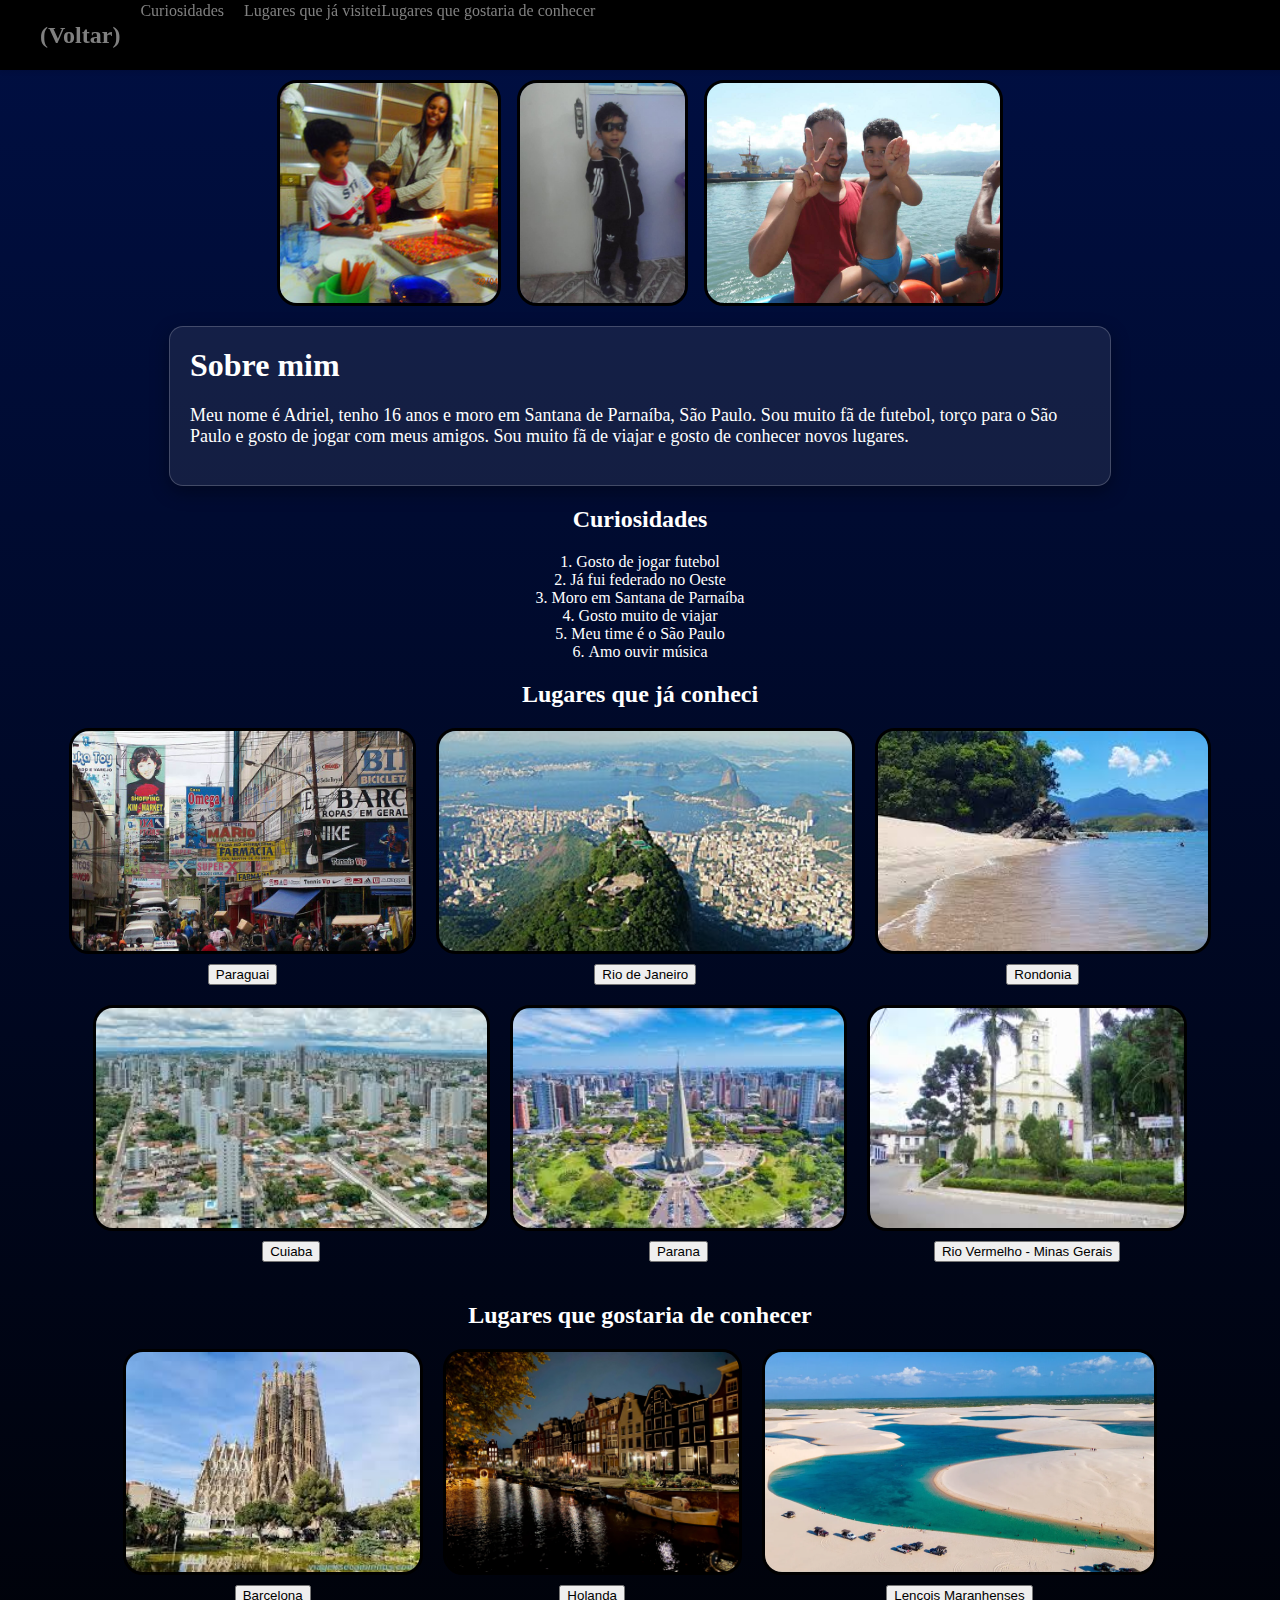
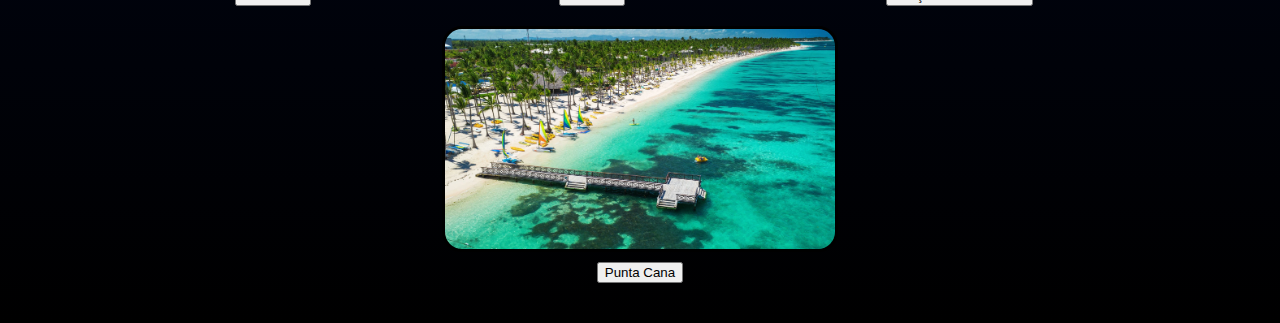
<file: adriel.html>
<!DOCTYPE html>
<html lang="en">
  <head>
    <meta charset="UTF-8">
    <meta name="viewport" content="width=device-width, initial-scale=1.0">
    <title>Sobre mim</title>
    <link rel="stylesheet" href="styleAdriel.css">
  </head>
  <body>
    <header>
      <nav class="menu">
        <ul>
          <li><a href="index.html"><h2>(Voltar)</h2></a></li>
          <li><a href="#curiosidades">Curiosidades</a></li>
          <li><a href="#lugares-visitados">Lugares que já visitei</a></li>
          <li><a href="#lugares-gostaria-de-conhecer">Lugares que gostaria de
              conhecer</a></li>
        </ul>
      </nav>
    </header>
    <main class="conteudo">
      <div class="imagens">
        <img src="/img/eu-crianca.png" alt="Adriel criança">
        <img src="/img/eu-crianca2.jpeg" alt="Adriel crianca">
        <img src="/img/eu-crianca3.jpeg" alt="Adriel crianca">
      </div>
      <div class="sobre-mim" id="sobre-mim">
        <h1>Sobre mim</h1>
        <p>Meu nome é Adriel, tenho 16 anos e moro em Santana de Parnaíba, São
          Paulo. Sou muito fã de futebol, torço para o São Paulo e gosto de
          jogar com meus amigos. Sou muito fã de viajar e gosto de conhecer
          novos lugares.</p>
      </div>
      <section id="curiosidades">
        <h2>Curiosidades</h2>
        <ol>
          <li>Gosto de jogar futebol</li>
          <li>Já fui federado no Oeste</li>
          <li>Moro em Santana de Parnaíba</li>
          <li>Gosto muito de viajar</li>
          <li>Meu time é o São Paulo</li>
          <li>Amo ouvir música</li>
        </ol>
      </section>
      <section id="lugares-visitados">
        <h2>Lugares que já conheci</h2>
        <nav class="lugares">
          <div class="lugar">
            <img src="/img/comprar-paraguai.jpg" alt="Paraguai">
            <button><a
                href="https://pt.wikipedia.org/wiki/Paraguai">Paraguai</a></button>
          </div>
          <div class="lugar">
            <img src="/img/Cidade_Maravilhosa.jpg" alt="Rio de Janeiro">
            <button><a href="https://pt.wikipedia.org/wiki/Rio_de_Janeiro">Rio
                de Janeiro</a></button>
          </div>
          <div class="lugar">
            <img src="/img/images.jpeg" alt="Rondonia">
            <button><a
                href="https://pt.wikipedia.org/wiki/Rond%C3%B4nia">Rondonia</a></button>
          </div>
          <div class="lugar">
            <img src="/img/download.jpeg" alt="Cuiaba">
            <button><a
                href="https://pt.wikipedia.org/wiki/Cuiab%C3%A1">Cuiaba</a></button>
          </div>
          <div class="lugar">
            <img src="/img/images (1).jpeg" alt="Parana">
            <button><a
                href="https://pt.wikipedia.org/wiki/Paran%C3%A1">Parana</a></button>
          </div>
          <div class="lugar">
            <img src="/img/images (2).jpeg" alt="Rio Vermelho">
            <button><a
                href="https://pt.wikipedia.org/wiki/Rio_Vermelho_(munic%C3%ADpio)">Rio
                Vermelho - Minas Gerais</a></button>
          </div>
        </nav>
      </section>
      <section id="lugares-gostaria-de-conhecer">
        <h2>Lugares que gostaria de conhecer</h2>
        <nav class="lugares">
          <div class="lugar">
            <img src="/img/download (1).jpeg" alt="Barcelona">
            <button><a
                href="https://pt.wikipedia.org/wiki/Barcelona">Barcelona</a></button>
          </div>
          <div class="lugar">
            <img src="/img/dicas-de-amsterdam.jpg   " alt="Amsterdã">
            <button><a
                href="https://pt.wikipedia.org/wiki/Amesterd%C3%A3o">Holanda</a></button>
          </div>
          <div class="lugar">
            <img src="/img/5faf9a18-2c4d-49b2-bb40-990f2bb18803.png"
              alt="Lençois Maranhenses">
            <button><a
                href="https://pt.wikipedia.org/wiki/Parque_Nacional_dos_Len%C3%A7%C3%B3is_Maranhenses">Lençois
                Maranhenses</a></button>
          </div>
          <div class="lugar">
            <img src="/img/96a1c22d-72bc-4764-8e30-081e6cee132e.webp"
              alt="Punta Cana">
            <button><a href="https://pt.wikipedia.org/wiki/Punta_Cana">Punta
                Cana</a></button>
          </div>
        </nav>
      </section>
    </main>
  </body>
</html>
</file>
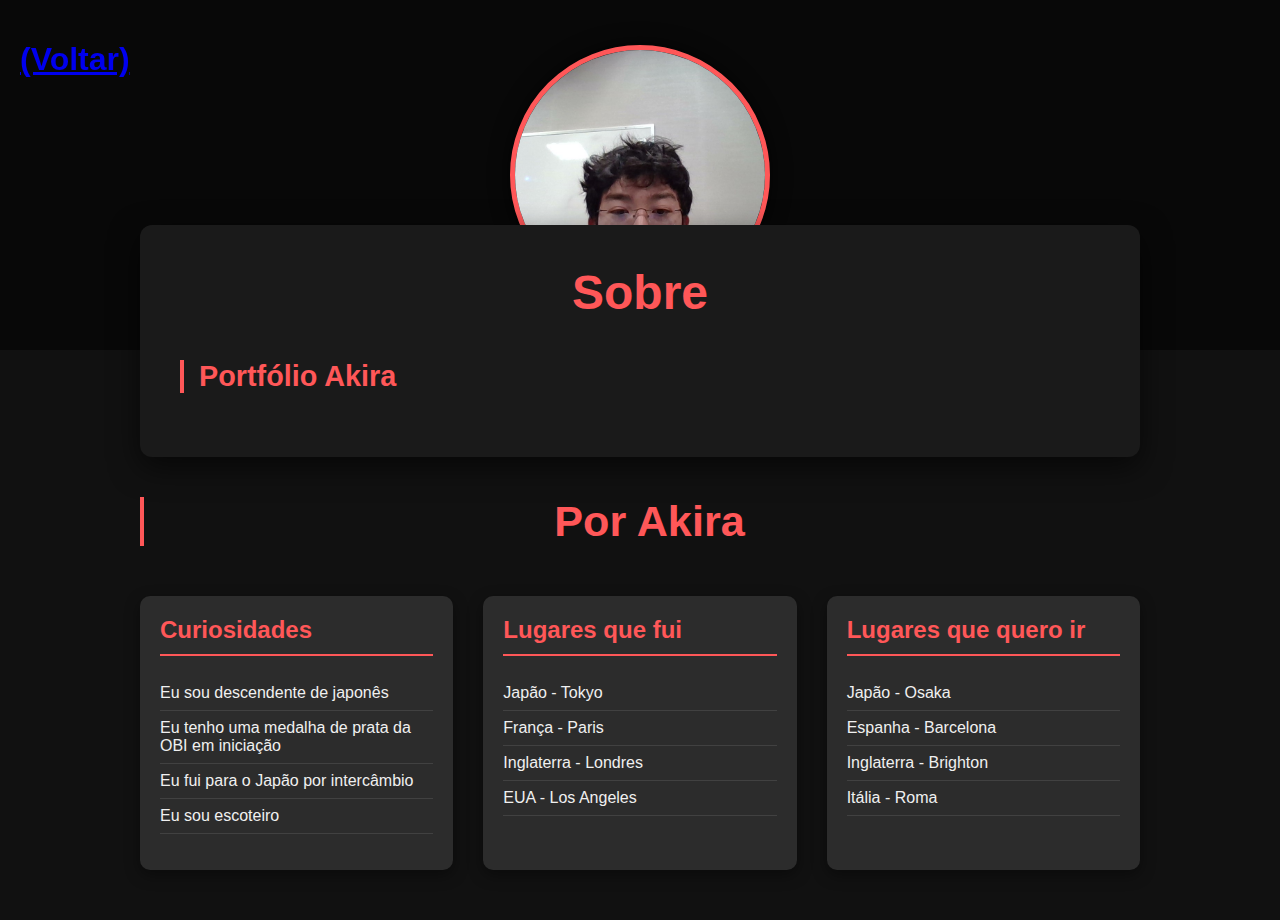
<file: akira.html>
<!DOCTYPE html>
<html lang="pt-br">
<head>
    <meta charset="UTF-8">
    <meta name="viewport" content="width=device-width, initial-scale=1.0">
    <link rel="stylesheet" href="styleAkira.css">
    <title>Portifólio</title>
</head>
<body>
    <header class="header-sobre">
        <div class="sobreposicao-header"></div>
        <img src="img/akira.jpg" alt="Foto de perfil de Akira" class="img-perfil">
    </header>

    <main class="container-conteudo-sobre">
        <a href="./index.html" class="link-voltar">
            <h1>(Voltar)</h1>
        </a>

        <article class="info-sobre">
            <h1 class="titulo-pagina">Sobre</h1>

            <section class="section-text-block">
                <h2 class="titulo-secao">Portfólio Akira</h2>
            </section>
        </article>
        
        <div class="autor-secao">
            <h2 class="titulo-secao">Por Akira</h2>
        </div>

        <section class="listas-secao">
            <div class="cartao-lista">
                <h2 class="titulo-lista">Curiosidades</h2>
                <ol>
                    <li>Eu sou descendente de japonês</li>
                    <li>Eu tenho uma medalha de prata da OBI em iniciação</li>
                    <li>Eu fui para o Japão por intercâmbio</li>
                    <li>Eu sou escoteiro</li>
                </ol>
            </div>
            
            <div class="cartao-lista">
                <h2 class="titulo-lista">Lugares que fui</h2>
                <ul>
                    <li>Japão - Tokyo</li>
                    <li>França - Paris</li>
                    <li>Inglaterra - Londres</li>
                    <li>EUA - Los Angeles</li>
                </ul>
            </div>

            <div class="cartao-lista">
                <h2 class="titulo-lista">Lugares que quero ir</h2>
                <ol>
                    <li>Japão - Osaka</li>
                    <li>Espanha - Barcelona</li>
                    <li>Inglaterra - Brighton</li>
                    <li>Itália - Roma</li>
                </ol>
            </div>
        </section>
    </main>
</body>
</html>
</file>
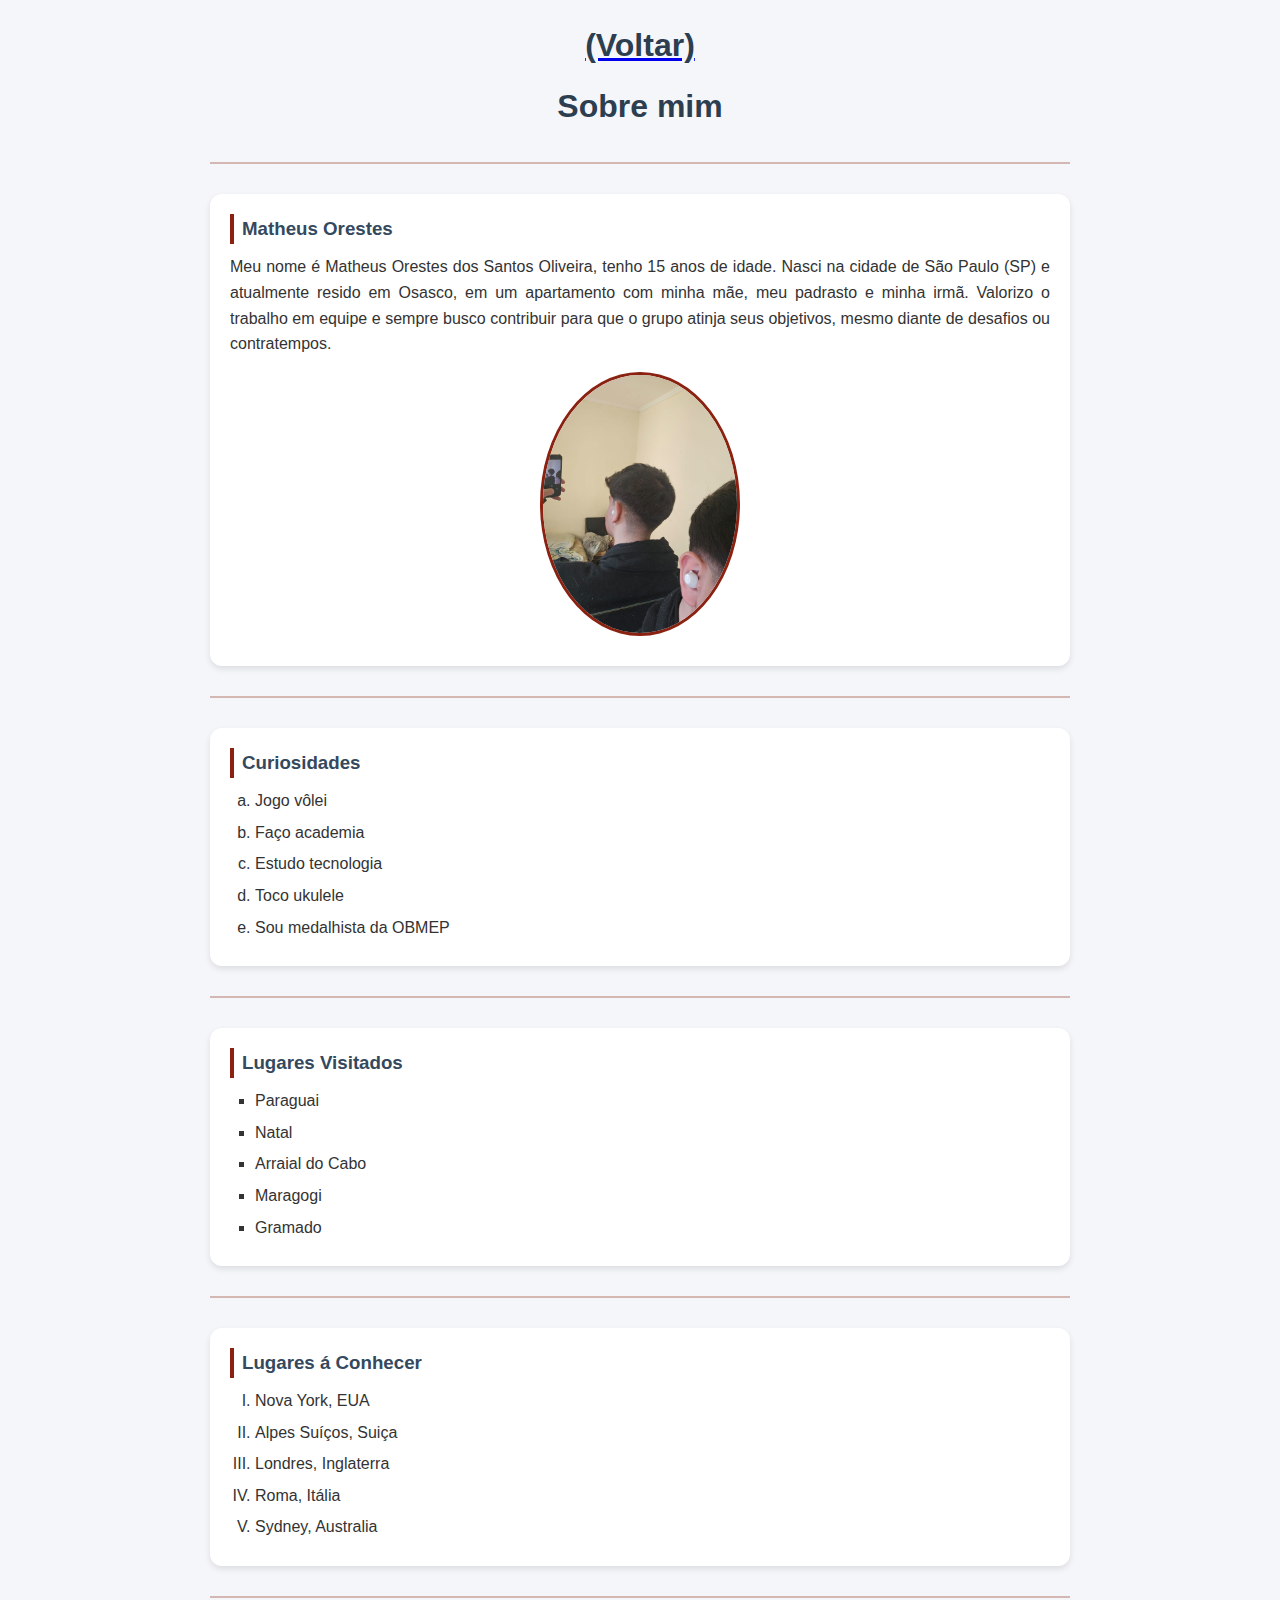
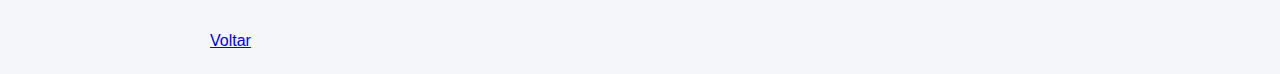
<file: orestes.html>
<!DOCTYPE html>
<html lang="pt">
<head>
    <meta charset="UTF-8">
    <meta name="viewport" content="width=device-width, initial-scale=1.0">
    <link rel="stylesheet" href="styleOrestes.css">    
    <title>Sobre mim</title>
</head>
<body>
    <a href="./index.html" class="link-voltar" aria-label="Voltar para a página inicial">
        <h1>(Voltar)</h1>
    </a>
    <h1>Sobre mim</h1>

    <hr>
    
    <div id="sobre">
        <h3>Matheus Orestes</h3>

        <p>Meu nome é Matheus Orestes dos Santos Oliveira, tenho 15 anos de idade. 
            Nasci na cidade de São Paulo (SP) e atualmente resido em Osasco,
             em um apartamento com minha mãe, meu padrasto e minha irmã. 
             Valorizo o trabalho em equipe e sempre busco contribuir para que o grupo atinja seus objetivos,
              mesmo diante de desafios ou contratempos. </p>
              <img src="img/orestes.jpg" alt="" width="200px">
        
    </div>
    
    
    <hr>
    
    <div id="curiosidade">
        <h3>Curiosidades</h3>

        <ol type="a">
            <li>Jogo vôlei</li>
            <li>Faço academia</li>
            <li>Estudo tecnologia</li>
            <li>Toco ukulele</li>
            <li>Sou medalhista da OBMEP</li>
        
        </ol>
    </div>

    <hr>

    <div id="lugares">
        <h3>Lugares Visitados</h3>

        <ul type="square">
            <li>Paraguai</li>
            <li>Natal</li>
            <li>Arraial do Cabo</li>
            <li>Maragogi</li>
            <li>Gramado</li>
        </ul>
    </div>

    <hr>

    <div id="conhecer">
        <h3>Lugares á Conhecer</h3>

        <ol type="I">
            <li>Nova York, EUA</li>
            <li>Alpes Suíços, Suiça</li>
            <li>Londres, Inglaterra</li>
            <li>Roma, Itália</li>
            <li>Sydney, Australia</li>
        </ol>
    </div>

    <hr>
    
    <a href="index.html">Voltar</a>
    
</body>
</html>
</file>
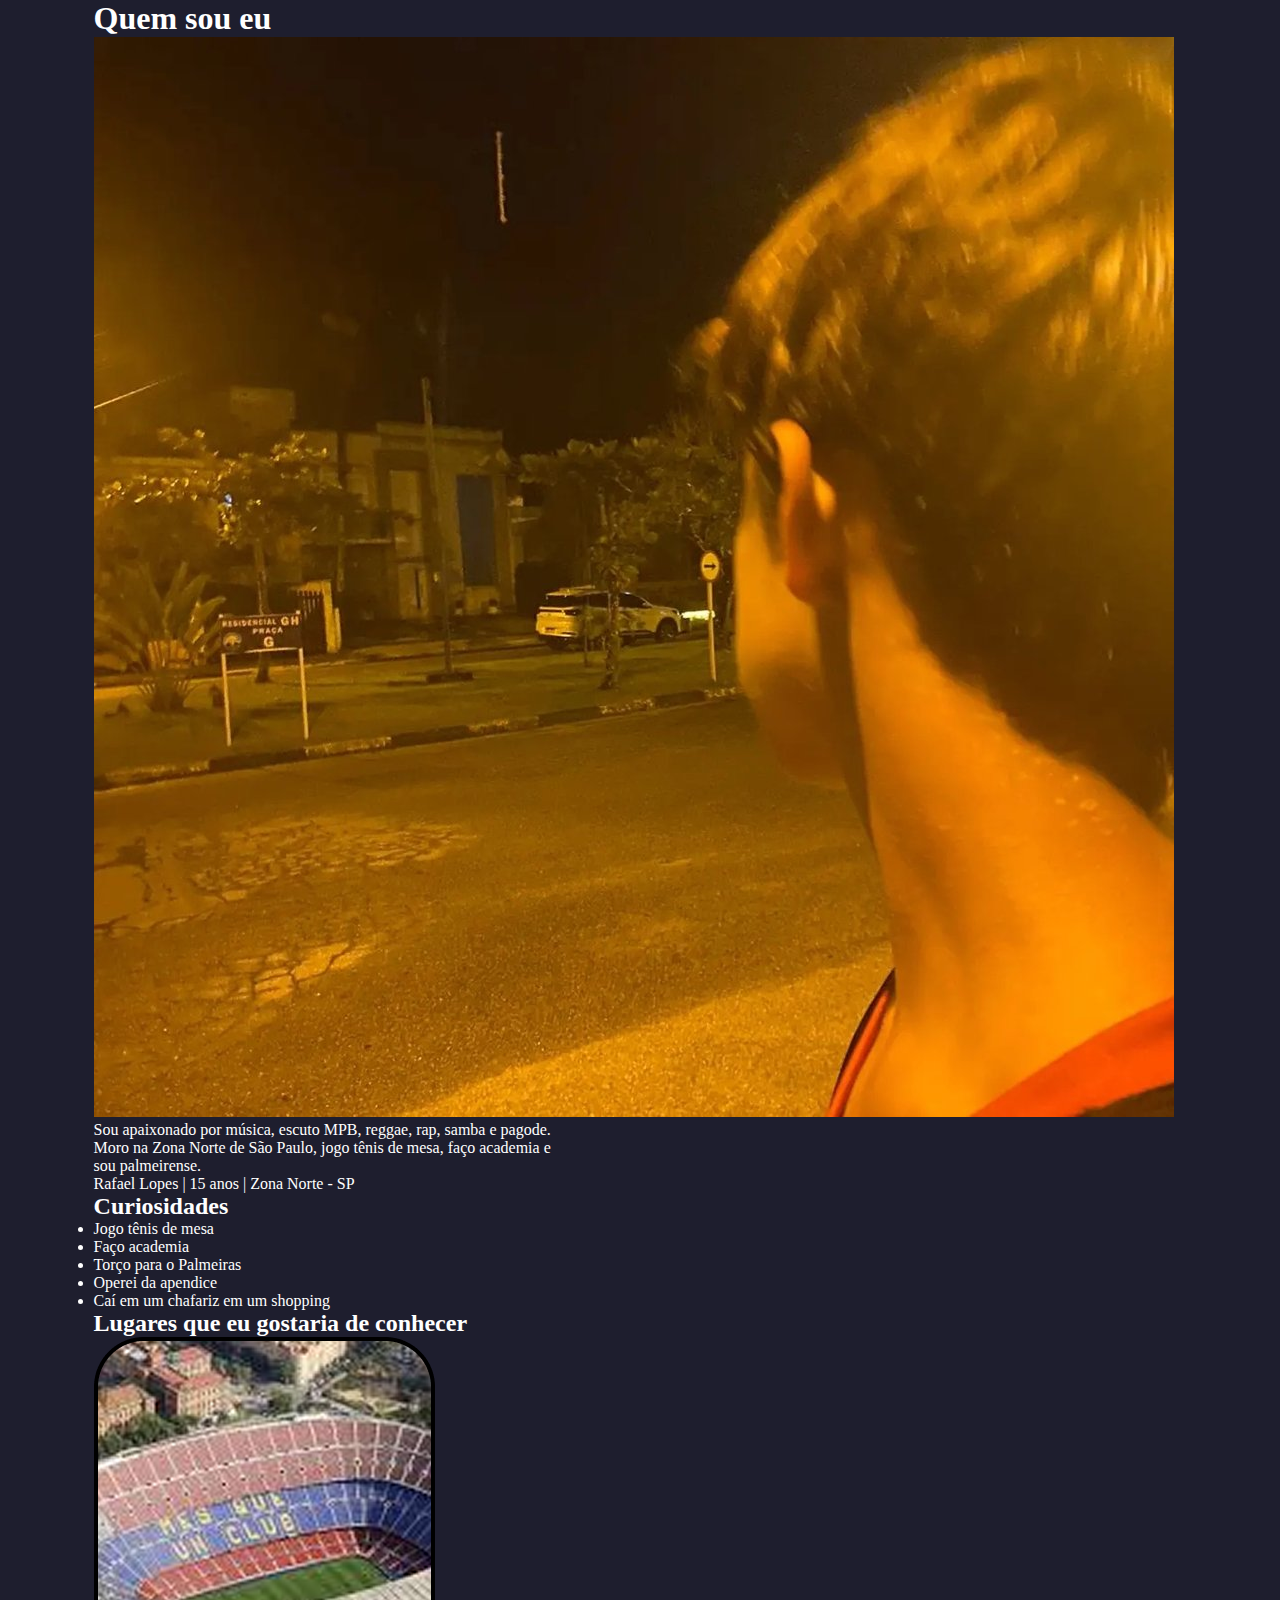
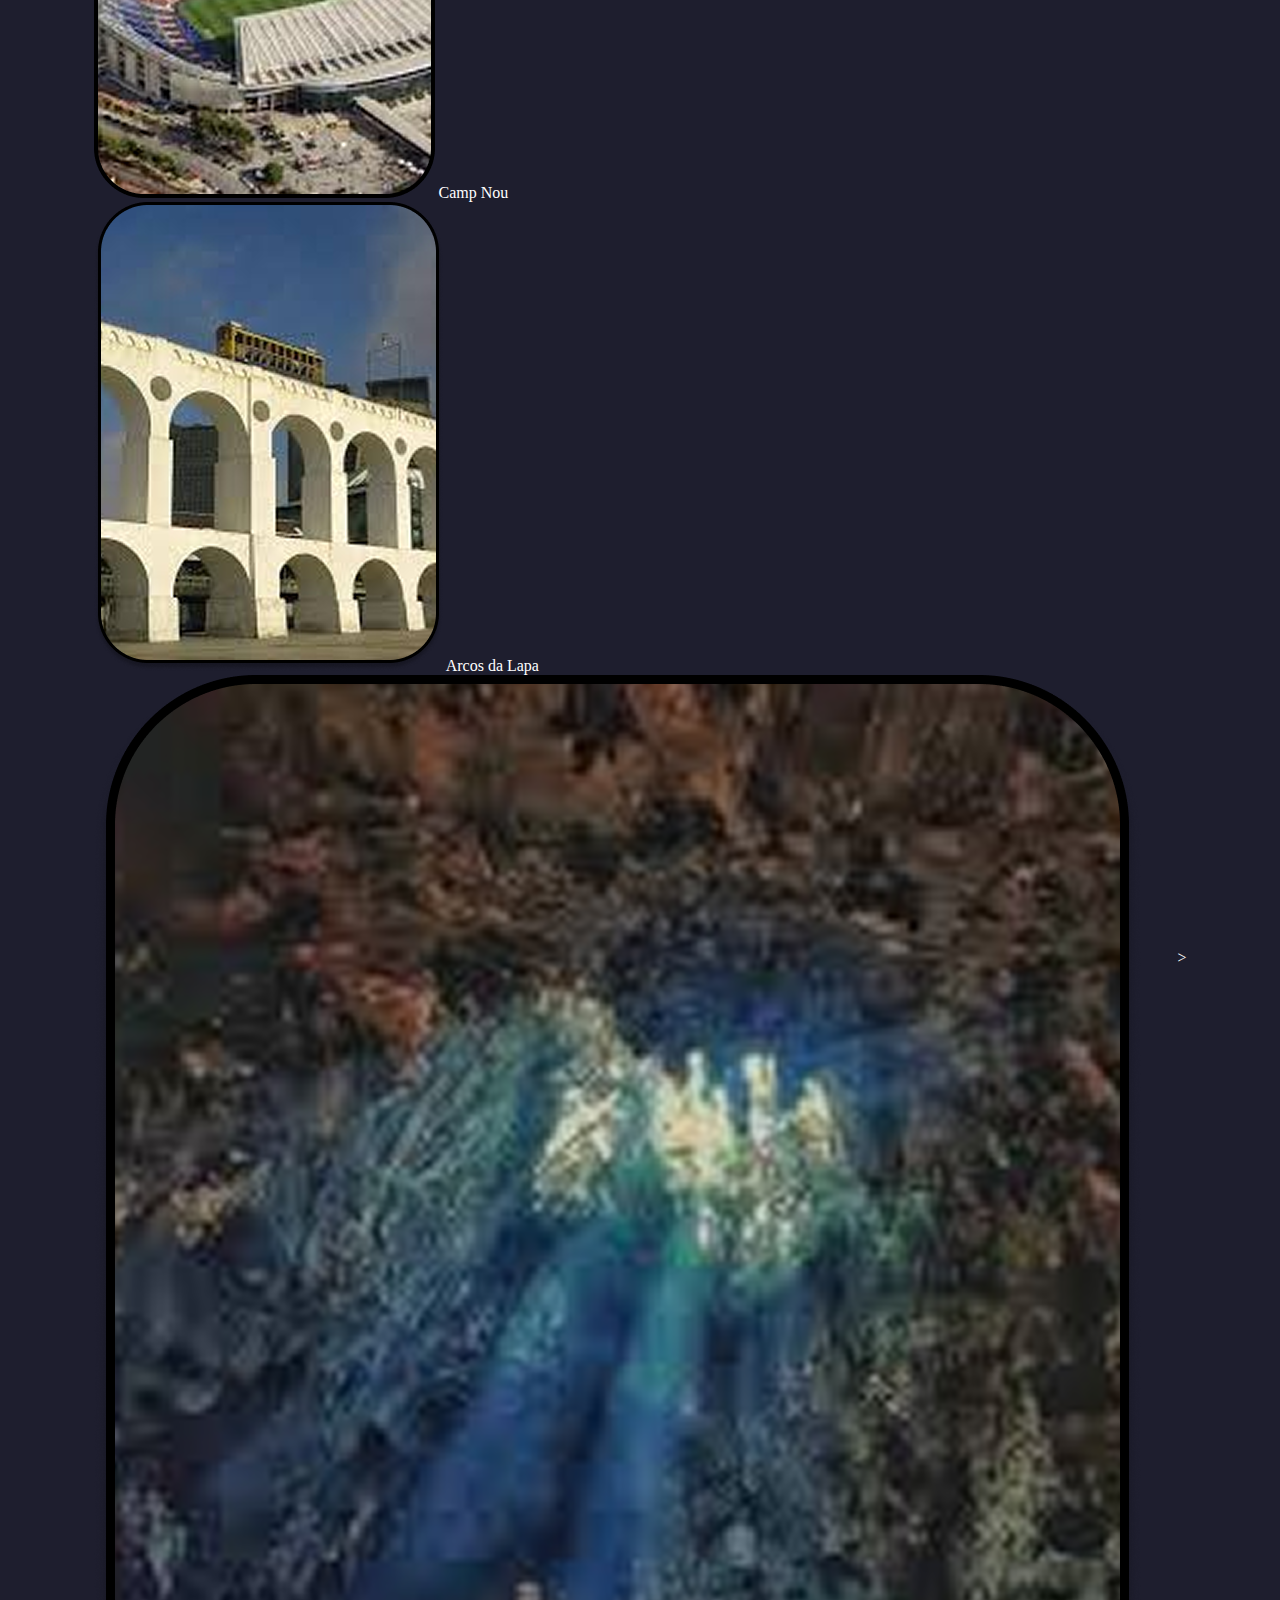
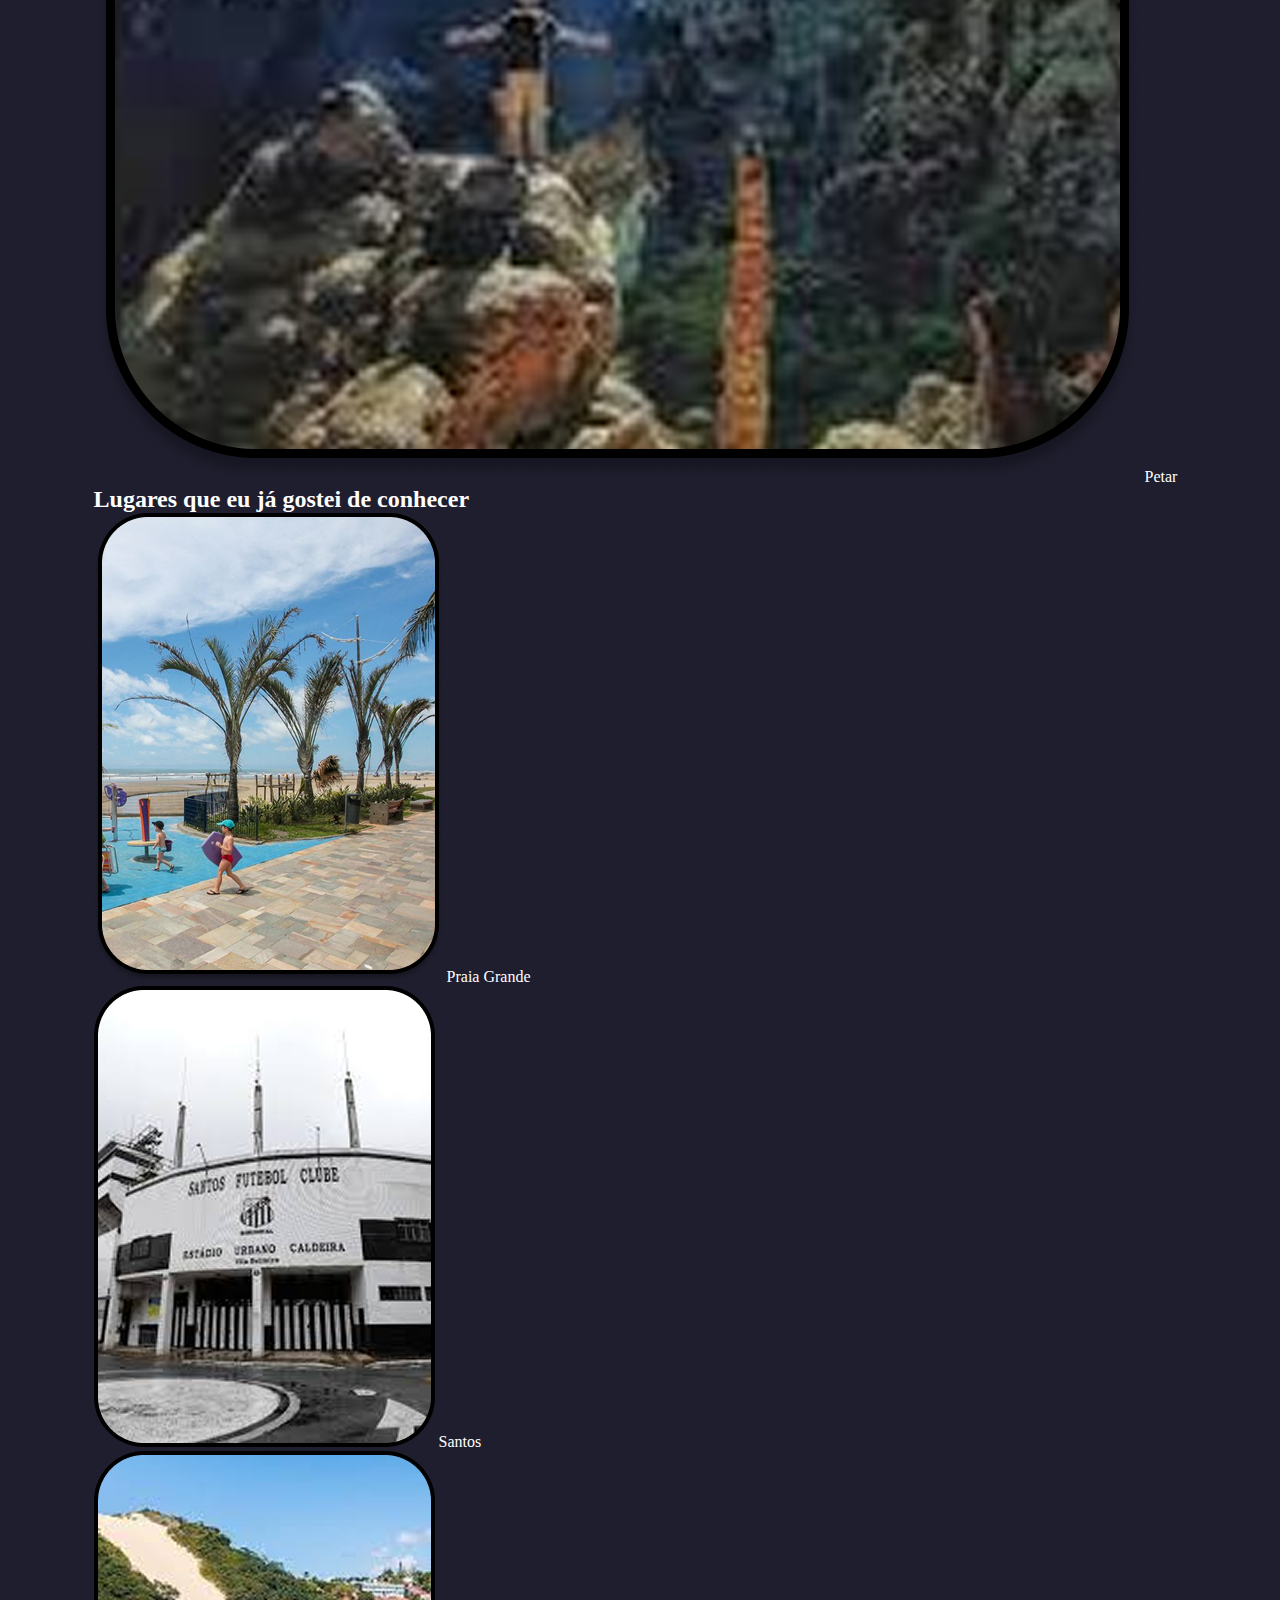
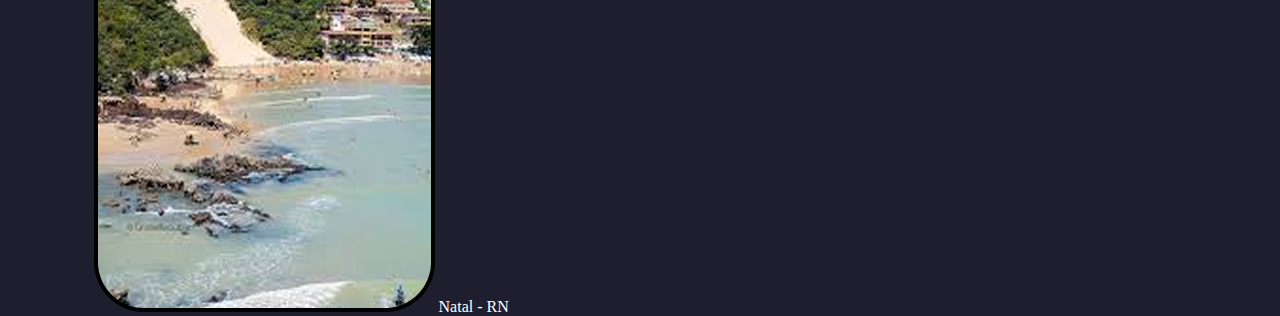
<file: rafael.html>
<!DOCTYPE html>
<html lang="pt-BR">
<head>
    <meta charset="UTF-8">
    <meta name="viewport" content="width=device-width, initial-scale=1.0">
    <title>Quem sou eu</title>
    <link rel="stylesheet" href="style.css">
</head>
<body>
    <div class="faixa-esquerda"></div>
    <div class="faixa-direita"></div>
    
<div class="container">

    <h1>Quem sou eu</h1>

    <div class="profile">
        <img src="foto/perfil.jpg" class="foto" alt="Foto de perfil">
        <div class="texto">
            <p>
                Sou apaixonado por música, escuto MPB, reggae, rap, samba e pagode.<br>
                Moro na Zona Norte de São Paulo, jogo tênis de mesa, faço academia e<br>
                sou palmeirense.
            </p>
            <span class="info">Rafael Lopes | 15 anos | Zona Norte - SP</span>
        </div>
    </div>

    <h2>Curiosidades</h2>
    <ul class="lista">
        <li>Jogo tênis de mesa</li>
        <li>Faço academia</li>
        <li>Torço para o Palmeiras</li>
        <li>Operei da apendice</li>
        <li>Caí em um chafariz em um shopping</li>
    </ul>

    <h2>Lugares que eu gostaria de conhecer</h2>

    <div class="galeria">

        <div class="imgbox">
            <img src="foto/barcelona.png" alt="">
            <span>Camp Nou</span>
        </div>

        <div class="imgbox">
            <img src="foto/lapa.png" alt="">
            <span>Arcos da Lapa</span>
        </div>

        <div class="imgbox">
            <img src="foto/petar.png" alt="">
            <span>Petar</span>
        </div>

    </div>

    <h2>Lugares que eu já gostei de conhecer</h2>

    <div class="galeria">

        <div class="imgbox">
            <img src="foto/praiaGrande.png" alt="">
            <span>Praia Grande</span>
        </div>

        <div class="imgbox">
            <img src="foto/Santos.png" alt="">
            <span>Santos</span>
        </div>

        <div class="imgbox">
            <img src="foto/natal.png" alt="">
            <span>Natal - RN</span>
        </div>

    </div>

</div>

</body>
</html>
>
</file>
<file: styleAdriel.css>
body {
  background-image: linear-gradient(rgb(0, 15, 67), black);
  color: white;
  margin: 0;
}

.menu {
	background-color: #000000;
  padding: 10px 20px;
  display: flex;
  justify-content: space-between;
  align-items: center;
  box-shadow: 0 2px 4px rgba(0, 0, 0, 0.1);
  height: 50px;
  width: 100%;
	position: fixed;
}

.menu ul {
  list-style: none;
  margin: 0;
  padding: 0;
  display: flex;
}

.menu li {
  margin-left: 20px;
}

.menu li:last-child {
  margin-left: auto;
}

.menu a {
  text-decoration: none;
  color: grey;
}

.link-voltar {
  display: block; 
  position: fixed; 
  top: 0;       
  left: 1400px;      
  z-index: 1000;   
  transition: transform 0.3s ease;
}

.link-voltar:hover {
  transform: scale(1.1);
}

.conteudo {
  padding: 20px;
  display: flex;
  flex-direction: column;
  align-items: center;
  text-align: center; 
}

.conteudo ul,
.conteudo ol,
.conteudo nav ul {
  list-style-position: inside;
  padding-left: 0;
  margin: 0 auto;
}

.imagens {
  display: flex;
  justify-content: center;
  align-items: center;
  gap: 16px;
  flex-wrap: wrap;
  margin-bottom: 20px;
	margin-top: 60px;
}

.sobre-mim {
  background: rgba(255, 255, 255, 0.08);
  border: 1px solid rgba(255, 255, 255, 0.2);
  border-radius: 14px;
  padding: 20px;
  max-width: 900px;
  width: 100%;
  box-shadow: 0 6px 18px rgba(0, 0, 0, 0.35);
  text-align: left;
}

.sobre-mim p {
  font-size: 18px;
}

.sobre-mim h1 {
  margin-top: 0;
}

img {
  border: 3px solid #000000;
  border-radius: 20px;
  height: 220px;
}

.lugares {
  display: flex;
  justify-content: center;
  align-items: flex-start;
  flex-wrap: wrap;
  gap: 20px;
  margin: 20px 0;
}

.lugar {
  display: flex;
  flex-direction: column;
  align-items: center;
  text-align: center;
}

.lugar img {
  display: block;
  margin-bottom: 10px;
}

.lugar a {
  text-decoration: none;
  color: black;
}
</file>
<file: styleAkira.css>
:root {
  --fundo-primario: #111;
  --fundo-secundario: #1a1a1a;
  --cor-texto: #f0f0f0;
  --cor-destaque: #ff5758;
  --cor-avaliacao: #f5c518;
  --destaque-sutil: #2c2c2c; 
}

body {
  background-color: var(--fundo-primario);
  margin: 0;
  font-family: 'Poppins', sans-serif;
  color: var(--cor-texto);
}

.header-sobre {
  position: relative;
  width: 100%;
  height: 350px;
  display: flex;
  align-items: center;
  justify-content: center;
  overflow: hidden;
}

.sobreposicao-header {
  position: absolute;
  top: 0;
  left: 0;
  width: 100%;
  height: 100%;
  background: rgba(0, 0, 0, 0.5);
  z-index: 1;
}

.img-perfil {
  width: 250px;
  height: 250px;
  border-radius: 50%;
  object-fit: cover;
  border: 5px solid var(--cor-destaque);
  box-shadow: 0 0 20px rgba(0, 0, 0, 0.7);
  z-index: 2;
}

.container-conteudo-sobre {
  max-width: 1000px;
  margin: -125px auto 50px;
  padding: 0 20px;
  position: relative;
  z-index: 2;
}

.link-voltar {
  display: block; 
  position: fixed; 
  top: 20px;       
  left: 20px;      
  z-index: 1000;   
  transition: transform 0.3s ease;
}

.link-voltar:hover {
  transform: scale(1.1);
}

.logo-inicio {
  width: 100px;
  height: auto;
}

.info-sobre {
  background: var(--fundo-secundario);
  border-radius: 12px;
  padding: 40px;
  box-shadow: 0 10px 30px rgba(0, 0, 0, 0.6);
}

.titulo-pagina {
  font-size: 3em;
  font-weight: 700;
  color: var(--cor-destaque);
  margin: 0 0 20px;
  text-align: center;
}

.titulo-secao {
  font-size: 1.8em;
  font-weight: 600;
  color: var(--cor-destaque);
  border-left: 4px solid var(--cor-destaque);
  padding-left: 15px;
  margin-top: 40px;
}

.texto-secao {
  line-height: 1.7;
  font-size: 1em;
  text-align: justify;
  margin-top: 15px;
}

.autor-secao {
  margin-top: 40px;
  text-align: center;
  font-size: 1.5rem;
}

.listas-secao {
  display: flex;
  flex-wrap: wrap;
  justify-content: space-around;
  gap: 30px;
  margin-top: 50px;
}

.cartao-lista {
  background: var(--destaque-sutil);
  padding: 20px;
  border-radius: 10px;
  box-shadow: 0 5px 15px rgba(0, 0, 0, 0.4);
  flex: 1 1 250px;
}

.titulo-lista {
  font-size: 1.5em;
  font-weight: 600;
  color: var(--cor-destaque);
  margin-top: 0;
  border-bottom: 2px solid var(--cor-destaque);
  padding-bottom: 10px;
}

.cartao-lista ul, .cartao-lista ol {
  list-style-type: none;
  padding: 0;
}

.cartao-lista li {
  padding: 8px 0;
  border-bottom: 1px solid rgba(255, 255, 255, 0.1);
  font-size: 1em;
  font-weight: 400;
}

.aviso-inicio {
  color: white; 
  position: absolute;
  left: -90px;
  top: -190px;
}

@media (max-width: 768px) {
  .img-perfil {
      width: 180px;
      height: 180px;
  }
  
  .container-conteudo-sobre {
      margin-top: -90px;
  }

  .info-sobre {
      padding: 25px;
  }
  
  .listas-secao {
      flex-direction: column;
      align-items: center;
  }

  .cartao-lista {
      width: 100%;
      max-width: 400px;
  }
}
</file>
<file: styleOrestes.css>
* {
    margin: 0;
    padding: 0;
    box-sizing: border-box;
    font-family: "Segoe UI", Arial, sans-serif;
}

body {
    background: #f4f6f9;
    color: #333;
    line-height: 1.6;
    max-width: 900px;
    margin: auto;
    padding: 20px;
}

h1 {
    text-align: center;
    color: #2c3e50;
    margin-bottom: 10px;
}

h3 {
    color: #34495e;
    margin-bottom: 10px;
    border-left: 4px solid  #8b2211;
    padding-left: 8px;
}

div {
    background: #fff;
    padding: 20px;
    margin: 20px 0;
    border-radius: 12px;
    box-shadow: 0 3px 6px rgba(0,0,0,0.1);
}

p {
    margin-bottom: 15px;
    text-align: justify;
}

#sobre img {
    display: block;
    margin: 10px auto;
    border-radius: 50%;
    border: 3px solid  #8b2211;
    transition: transform 0.3s ease;
}

#sobre img:hover {
    transform: scale(1.05);
}

ul, ol {
    margin-left: 25px;
    margin-top: 10px;
}

li {
    margin: 6px 0;
}

hr {
    border: none;
    height: 2px;
    background: #8b2211;
    margin: 30px 0;
    opacity: 0.3;
}
</file>
<file: style.css>
:root {
  --background: #1e1e2e;
  --card: #2a2a40;
  --main-blue: #7c4dff;
}

* {
  margin: 0;
  padding: 0;
}

body {
  background-color: var(--background);
  color: white;
  display: flex;
  justify-content: center;
  align-items: center;
  min-height: 100vh;
}

header {
  text-align: center;
  margin-bottom: 40px;
}

header h1 {
  margin-top: 15px;
  font-weight: 500;
}

header p {
  color: gray;
}

.grid-membros {
  list-style: none;
  display: flex;
  flex-direction: column;
  gap: 15px;
}

.card-membro {
  padding: 15px;
  border-radius: 8px;
  display: flex;
  text-decoration: none;
  color: white;
  border: 2px solid transparent; 
  transition: transform 0.2s ease, border-color 0.2s ease;
}

.card-membro:hover {
  transform: translateY(-3px);
}

.card-membro span {
  flex-grow: 1;
}

#adriel {
  background-color: rgb(0, 15, 67);
}

#adriel:hover {
  border-color: rgba(255, 255, 255, 0.2);
}

#akira {
  background-color:  #1a1a1a;
}

#akira:hover {
  border-color: #ff5758;
}

#orestes {
  background-color: #8b2211;
}

#orestes:hover {
  border-color: #f4f6f9;
}

#rafael {
  background-color: #004d00;
}

#rafael:hover {
  border-color: #0f8f3c;
}

#sophia {
  background-color: #000;
}

#sophia:hover {
  border-color: rgb(65, 45, 103);
}
</file>
